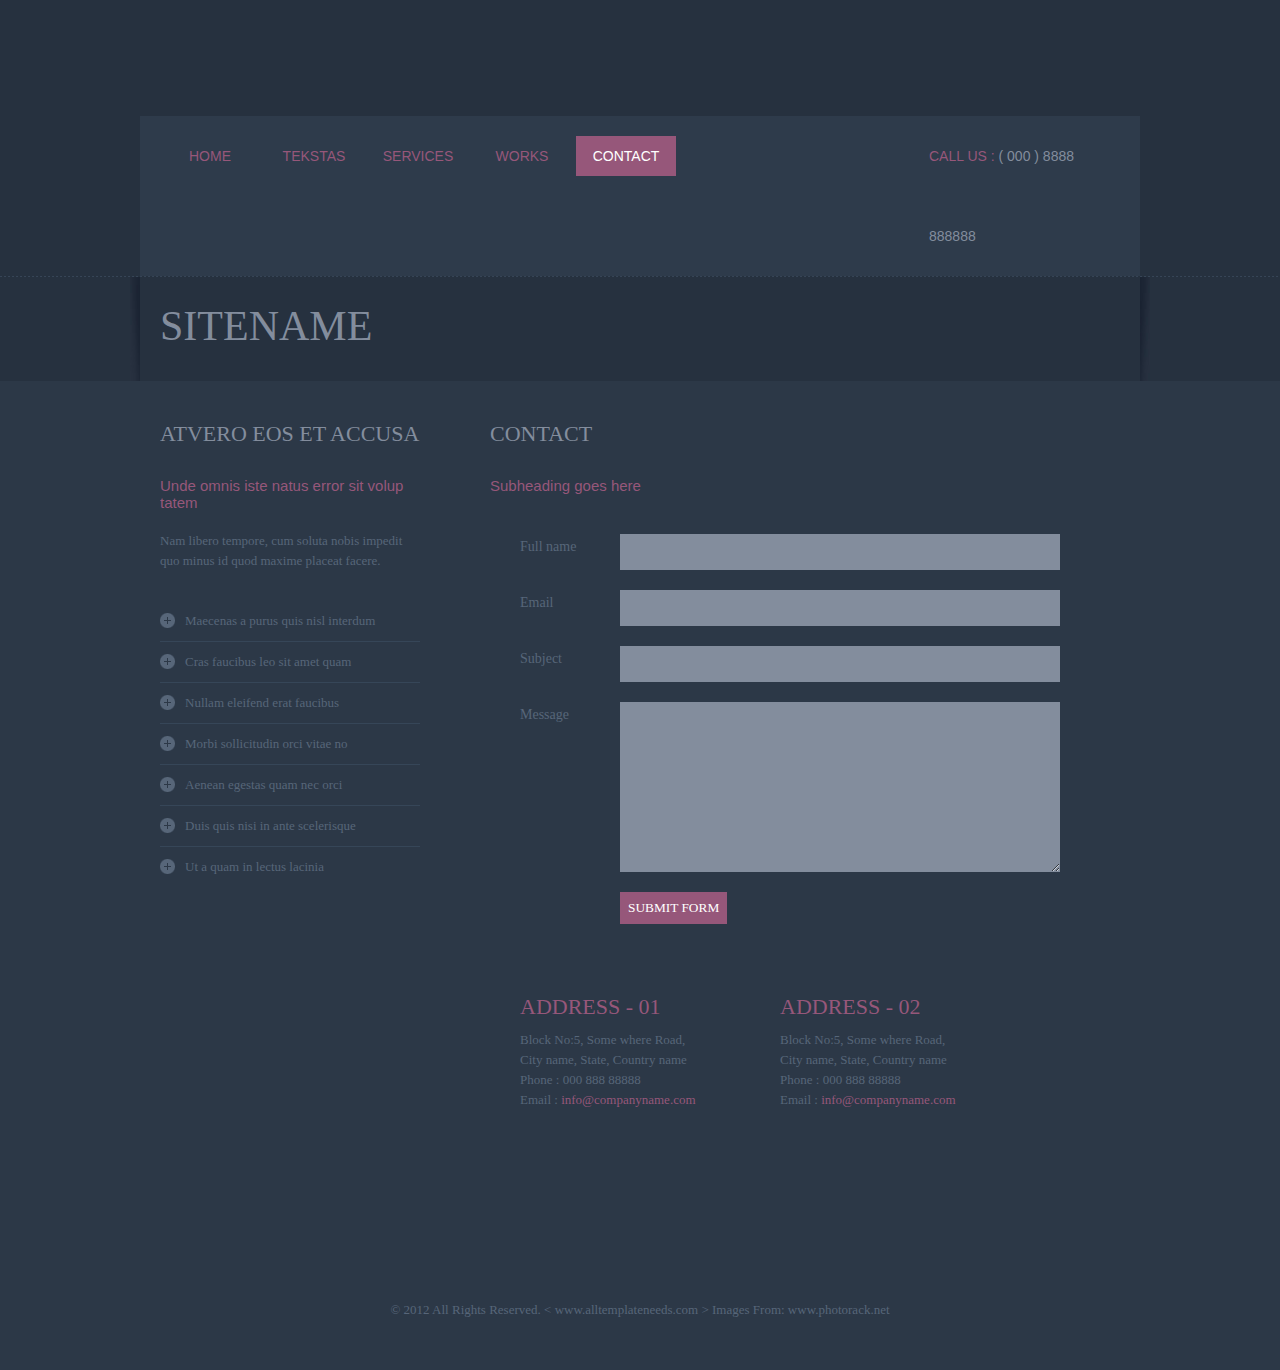
<file: app/contact.html>
<!DOCTYPE html PUBLIC "-//W3C//DTD XHTML 1.0 Transitional//EN" "http://www.w3.org/TR/xhtml1/DTD/xhtml1-transitional.dtd">
<html xmlns="http://www.w3.org/1999/xhtml">
<head>
<meta http-equiv="Content-Type" content="text/html; charset=utf-8" />
<title>TMPH00043</title>
<link href="css/styles.css" rel="stylesheet" type="text/css" />
</head>
<body>
<div class="menu-wrapper">
  <div class="menu">
    <ul>
      <li><a href="index.html">home</a></li>
      <li><a href="about.html">Tekstas</a></li>
      <li><a href="services.html">services</a></li>
      <li><a href="works.html">works</a></li>
      <li><a href="contact.html" class="active">contact</a></li>
    </ul>
  </div>
  <div class="call">
    <h1>Call us :<span> ( 000 ) 8888 888888</span></h1>
  </div>
</div>
<!--- menu-wrapper div end -->
<div class="clearing"></div>
<div class="border-bottom"></div>
<div class="logo-wrapper">
  <div class="leftshadow"><img src="images/logo-wrap-left.jpg" /></div>
  <div class="logo">
    <h1>sitename</h1>
  </div>
  <div class="rightshadow"><img src="images/logo-wrap-right.jpg" /></div>
</div>
<div class="clearing"></div>
<!--- banner wrapper div end -->
<div class="container">
  <div class="panel-wrapper">
    <div class="left-colum">
      <div class="panel">
        <div class="title">
          <h1>Atvero eos et accusa</h1>
          <h2>Unde omnis iste natus error sit volup
            tatem </h2>
        </div>
        <div class="content">
          <p>Nam libero tempore, cum soluta nobis impedit quo minus id quod maxime placeat facere.</p>
          <div class="right-panel">
            <ul>
              <li><a href="#">Maecenas a purus quis nisl interdum</a></li>
              <li><a href="#">Cras faucibus leo sit amet quam </a></li>
              <li><a href="#">Nullam eleifend erat faucibus </a></li>
              <li><a href="#">Morbi sollicitudin orci vitae  no</a></li>
              <li><a href="#">Aenean egestas quam nec orci</a></li>
              <li><a href="#">Duis quis nisi in ante scelerisque</a></li>
              <li class="borderNone"><a href="#">Ut a quam in lectus lacinia</a></li>
            </ul>
          </div>
        </div>
      </div>
    </div>
    <div class="right-colum">
      <div class="mid-panel-content">
        <div class="title">
          <h1>contact</h1>
        </div>
        <div class="border"></div>
        <h2>Subheading goes here</h2>
        <form>
          <div class="contact-form margin-top">
            <label> <span>Full name</span>
            <input type="text" class="input_text" name="name" id="name"/>
            </label>
            <label> <span>Email</span>
            <input type="text" class="input_text" name="email" id="email"/>
            </label>
            <label> <span>Subject</span>
            <input type="text" class="input_text" name="subject" id="subject"/>
            </label>
            <label> <span>Message</span>
            <textarea class="message" name="feedback" id="feedback"></textarea>
            <input type="button" class="button" value="Submit Form" />
            </label>
          </div>
        </form>
        <div class="clearing"></div>
        <div class="address">
          <div class="panel">
            <div class="title">
              <h1>Address - 01</h1>
            </div>
            <div class="content">
              <p>Block No:5, Some where Road,<br />
                City name, State, Country name</p>
              <p><span>Phone :</span> 000 888 88888</p>
              <p><span>Email :</span> <a href="mailto:info@companyname.com">info@companyname.com</a></p>
            </div>
          </div>
          <div class="panel">
            <div class="title">
              <h1>Address - 02</h1>
            </div>
            <div class="content">
              <p>Block No:5, Some where Road,<br />
                City name, State, Country name</p>
              <p><span>Phone :</span> 000 888 88888</p>
              <p><span>Email :</span> <a href="mailto:info@companyname.com">info@companyname.com</a></p>
            </div>
          </div>
        </div>
      </div>
    </div>
    <div class="clearing"></div>
  </div>
  <!--- panel wrapper div end -->
</div>
<!--- container div end -->
<div class="clearing"></div>
<div class="footer-wrapper">
  <div class="footer">
    <p> © 2012 All Rights Reserved.<a href="http://www.alltemplates.com"> < www.alltemplateneeds.com ></a> Images From: <a href="http://photorack.net">www.photorack.net</a> </p>
  </div>
</div>
</body>
</html>
</file>
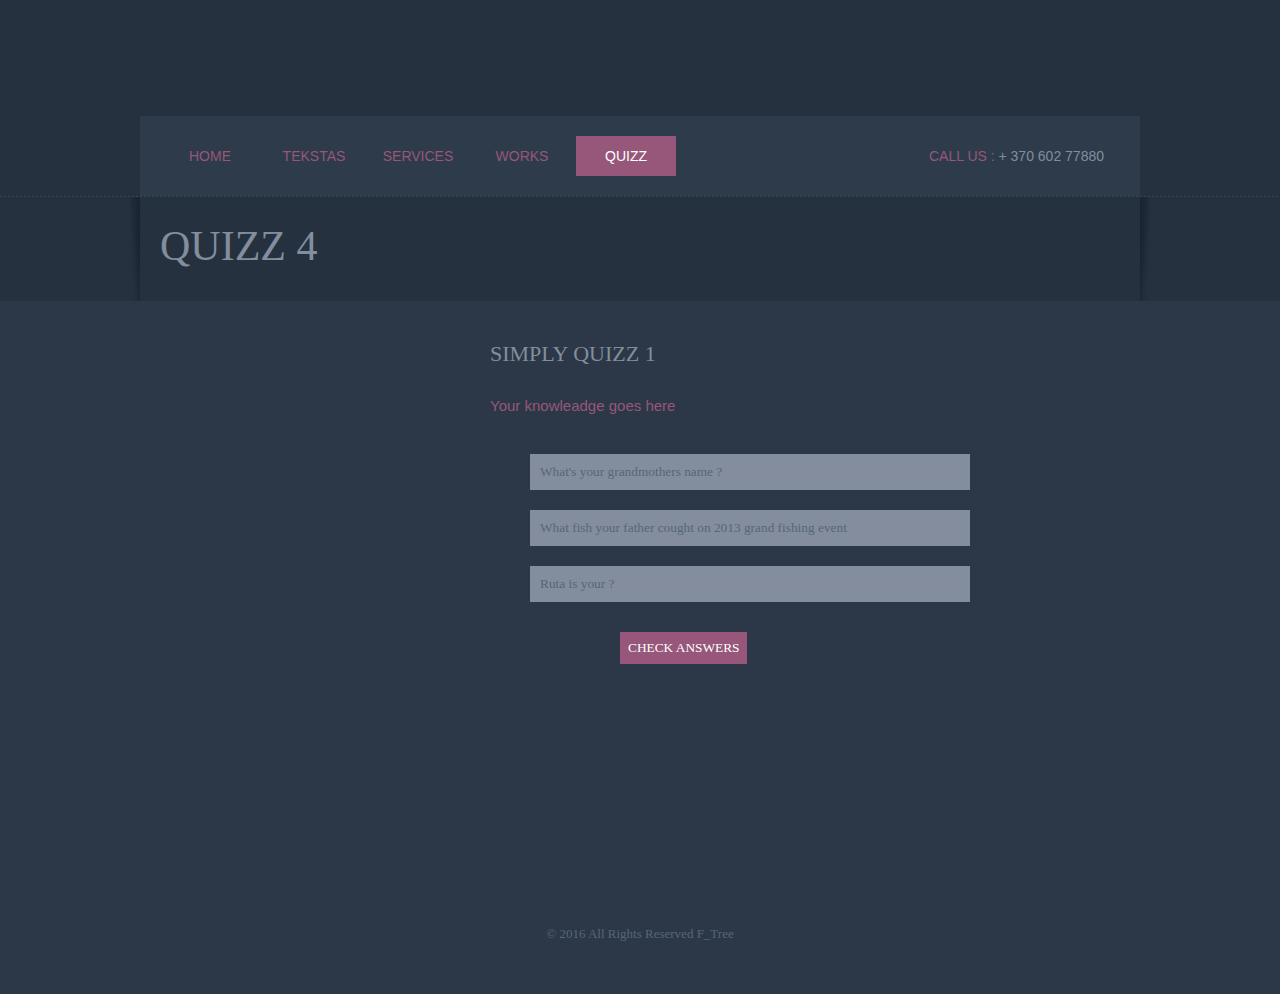
<file: app/Quizz4.html>
<!DOCTYPE html PUBLIC "-//W3C//DTD XHTML 1.0 Transitional//EN" "http://www.w3.org/TR/xhtml1/DTD/xhtml1-transitional.dtd">
<html xmlns="http://www.w3.org/1999/xhtml">
<head>
<meta http-equiv="Content-Type" content="text/html; charset=utf-8" />
<title>TMPH00043</title>
<link href="css/styles.css" rel="stylesheet" type="text/css" />
</head>
<body>
<div class="menu-wrapper">
  <div class="menu">
    <ul>
      <li><a href="index.html">home</a></li>
      <li><a href="about.html">Tekstas</a></li>
      <li><a href="services.html">services</a></li>
      <li><a href="works.html">works</a></li>
      <li><a href="contact.html" class="active">Quizz</a></li>
    </ul>
  </div>
  <div class="call">
    <h1>Call us :<span> + 370 602 77880</span></h1>
  </div>
</div>
<!--- menu-wrapper div end -->
<div class="clearing"></div>
<div class="border-bottom"></div>
<div class="logo-wrapper">
  <div class="leftshadow"><img src="images/logo-wrap-left.jpg" /></div>
  <div class="logo">
    <h1>Quizz 4</h1>
  </div>
  <div class="rightshadow"><img src="images/logo-wrap-right.jpg" /></div>
</div>
<div class="clearing"></div>
<!--- banner wrapper div end -->
<div class="container">
  <div class="panel-wrapper">
    <div class="left-colum">
      <div class="panel">
        <div class="title">
        </div>
        <div class="content">
          <div class="right-panel">
          </div>
        </div>
      </div>
    </div>
    <div class="right-colum">
      <div class="mid-panel-content">
        <div class="title">
          <h1>Simply quizz 1</h1>
        </div>
        <div class="border"></div>
        <h2>Your knowleadge goes here</h2>
        <form>
          <div class="contact-form margin-top AtskirtiImputai">
            <input type="text" class="input_text" value="What's your grandmothers name ?" id="QuizzTest1" name = QuizzTest1/> 
            
            <input type="text" class="input_text" value="What fish your father cought on 2013 grand fishing event" id="QuizzTest2" name="QuizzTest2"/>
         
            <input type="text" class="input_text" name="subject" value = "Ruta is your ? " id="QuizzTest3" name="QuizzTest3"/>
            <input type="button" class="button" value="Check answers" />
          </div>
        </form>
        <div class="clearing"></div>
        <div class="address">
          <div class="panel">
          </div>
          <div class="panel">
            <div class="title">
            </div>
          </div>
        </div>
      </div>
    </div>
    <div class="clearing"></div>
  </div>
  <!--- panel wrapper div end -->
</div>
<!--- container div end -->
<div class="clearing"></div>
<div class="footer-wrapper">
  <div class="footer">
    <p> © 2016 All Rights Reserved F_Tree</p>
  </div>
</div>
</body>
</html>
</file>
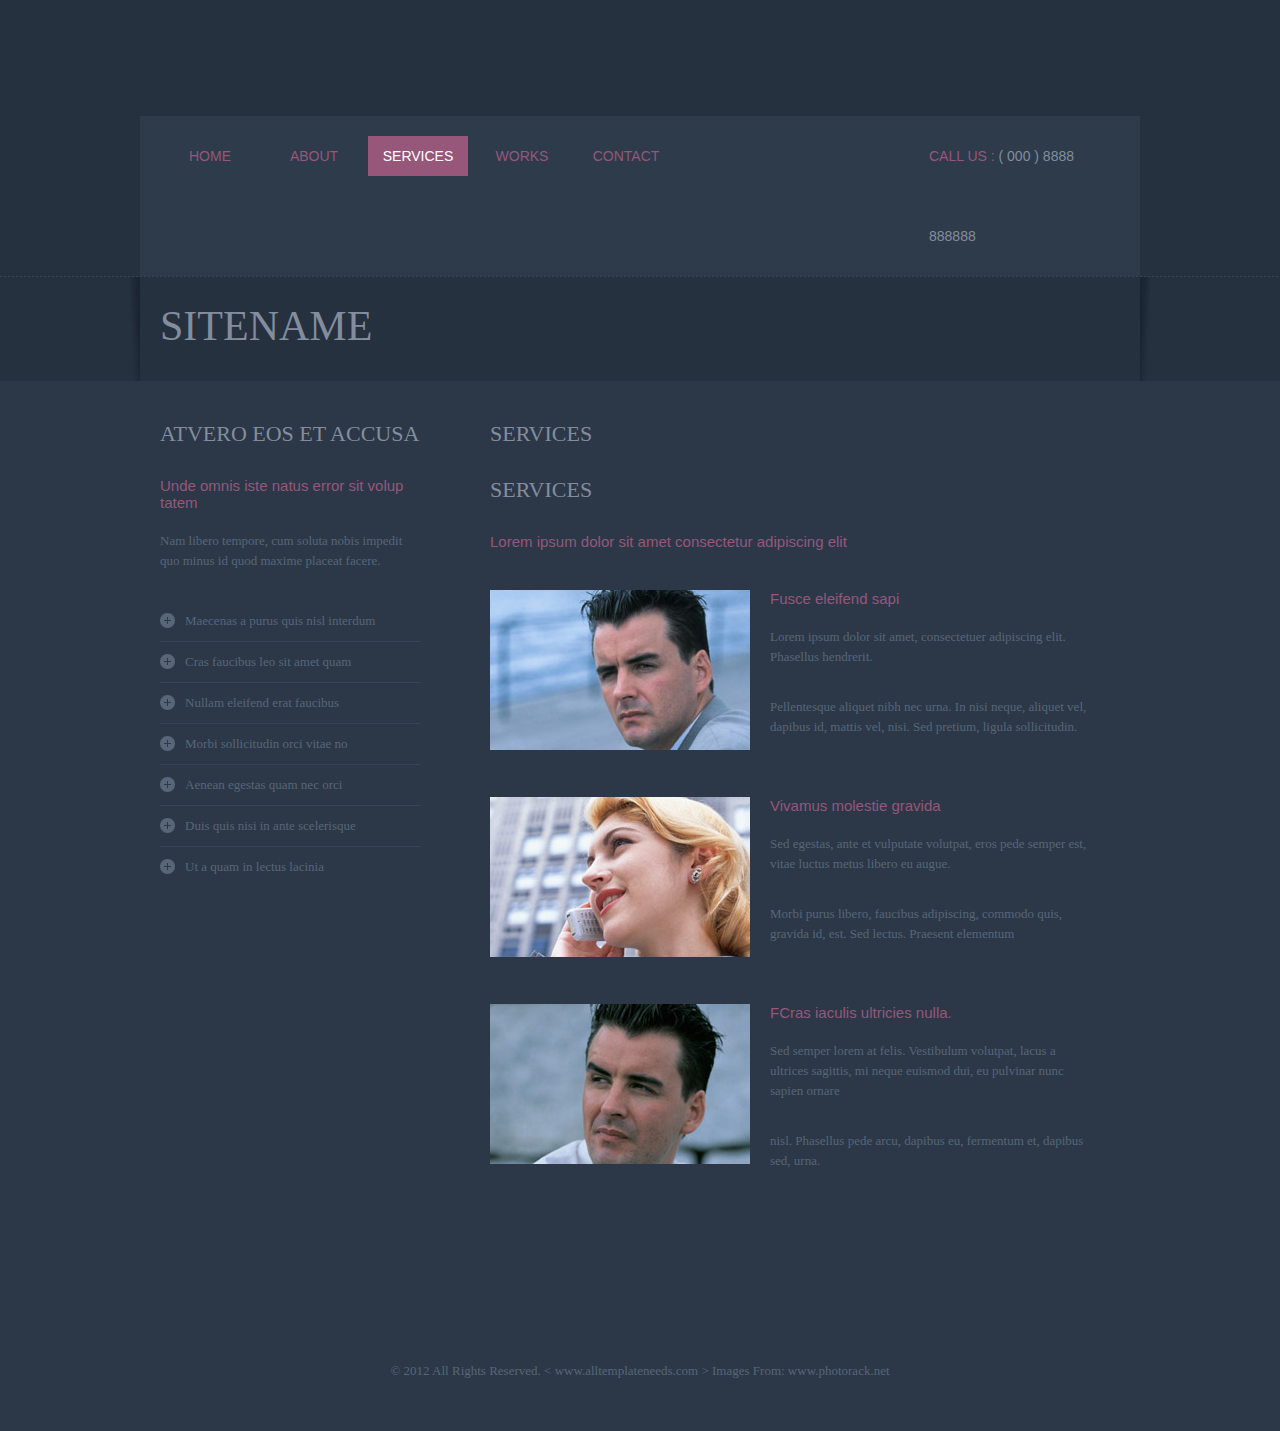
<file: app/services.html>
<!DOCTYPE html PUBLIC "-//W3C//DTD XHTML 1.0 Transitional//EN" "http://www.w3.org/TR/xhtml1/DTD/xhtml1-transitional.dtd">
<html xmlns="http://www.w3.org/1999/xhtml">
<head>
<meta http-equiv="Content-Type" content="text/html; charset=utf-8" />
<title>TMPH00043</title>
<link href="css/styles.css" rel="stylesheet" type="text/css" />
</head>
<body>
<div class="menu-wrapper">
  <div class="menu">
    <ul>
      <li><a href="index.html">home</a></li>
      <li><a href="about.html">about</a></li>
      <li><a href="services.html" class="active" >services</a></li>
      <li><a href="works.html">works</a></li>
      <li><a href="contact.html">contact</a></li>
    </ul>
  </div>
  <div class="call">
    <h1>Call us :<span> ( 000 ) 8888 888888</span></h1>
  </div>
</div>
<!--- menu-wrapper div end -->
<div class="clearing"></div>
<div class="border-bottom"></div>
<div class="logo-wrapper">
  <div class="leftshadow"><img src="images/logo-wrap-left.jpg" /></div>
  <div class="logo">
    <h1>sitename</h1>
  </div>
  <div class="rightshadow"><img src="images/logo-wrap-right.jpg" /></div>
</div>
<div class="clearing"></div>
<!--- banner wrapper div end -->
<div class="container">
  <div class="panel-wrapper">
    <div class="left-colum">
      <div class="panel">
        <div class="title">
          <h1>Atvero eos et accusa</h1>
          <h2>Unde omnis iste natus error sit volup
            tatem </h2>
        </div>
        <div class="content">
          <p>Nam libero tempore, cum soluta nobis impedit quo minus id quod maxime placeat facere.</p>
          <div class="right-panel">
            <ul>
              <li><a href="#">Maecenas a purus quis nisl interdum</a></li>
              <li><a href="#">Cras faucibus leo sit amet quam </a></li>
              <li><a href="#">Nullam eleifend erat faucibus </a></li>
              <li><a href="#">Morbi sollicitudin orci vitae  no</a></li>
              <li><a href="#">Aenean egestas quam nec orci</a></li>
              <li><a href="#">Duis quis nisi in ante scelerisque</a></li>
              <li class="borderNone"><a href="#">Ut a quam in lectus lacinia</a></li>
            </ul>
          </div>
        </div>
      </div>
    </div>
    <div class="right-colum">
      <div class="title">
        <h1>services</h1>
      </div>
      <div class="panel">
        <div class="title padBottom">
          <h1>Services</h1>
          <h2>Lorem ipsum dolor sit amet consectetur adipiscing elit </h2>
        </div>
        <div class="clear"></div>
        <div class="content marbottom30"> <img src="images/img-7.jpg"/>
          <h2>Fusce eleifend sapi</h2>
          <p>Lorem ipsum dolor sit amet, consectetuer adipiscing elit. Phasellus hendrerit.</p>
          <p>Pellentesque aliquet nibh nec urna. In nisi neque, aliquet vel, dapibus id, mattis vel, nisi. Sed pretium, ligula sollicitudin. </p>
        </div>
        <div class="clear"></div>
        <div class="content marbottom30"> <img src="images/img-8.jpg"/>
          <h2>Vivamus molestie gravida</h2>
          <p>Sed egestas, ante et vulputate volutpat, eros pede semper est, vitae luctus metus libero eu augue. </p>
          <p>Morbi purus libero, faucibus adipiscing, commodo quis, gravida id, est. Sed lectus. Praesent elementum </p>
        </div>
        <div class="clear"></div>
        <div class="content marbottom30"> <img src="images/img-9.jpg"/>
          <h2>FCras iaculis ultricies nulla.</h2>
          <p>Sed semper lorem at felis. Vestibulum volutpat, lacus a ultrices sagittis, mi neque euismod dui, eu pulvinar nunc sapien ornare </p>
          <p>nisl. Phasellus pede arcu, dapibus eu, fermentum et, dapibus sed, urna.</p>
        </div>
        <div class="clear"></div>
      </div>
    </div>
    <div class="clearing"></div>
  </div>
  <!--- panel wrapper div end -->
</div>
<!--- container div end -->
<div class="clearing"></div>
<div class="footer-wrapper">
  <div class="footer">
    <p> © 2012 All Rights Reserved.<a href="http://www.alltemplates.com"> < www.alltemplateneeds.com ></a> Images From: <a href="http://photorack.net">www.photorack.net</a> </p>
  </div>
</div>
</body>
</html>
</file>
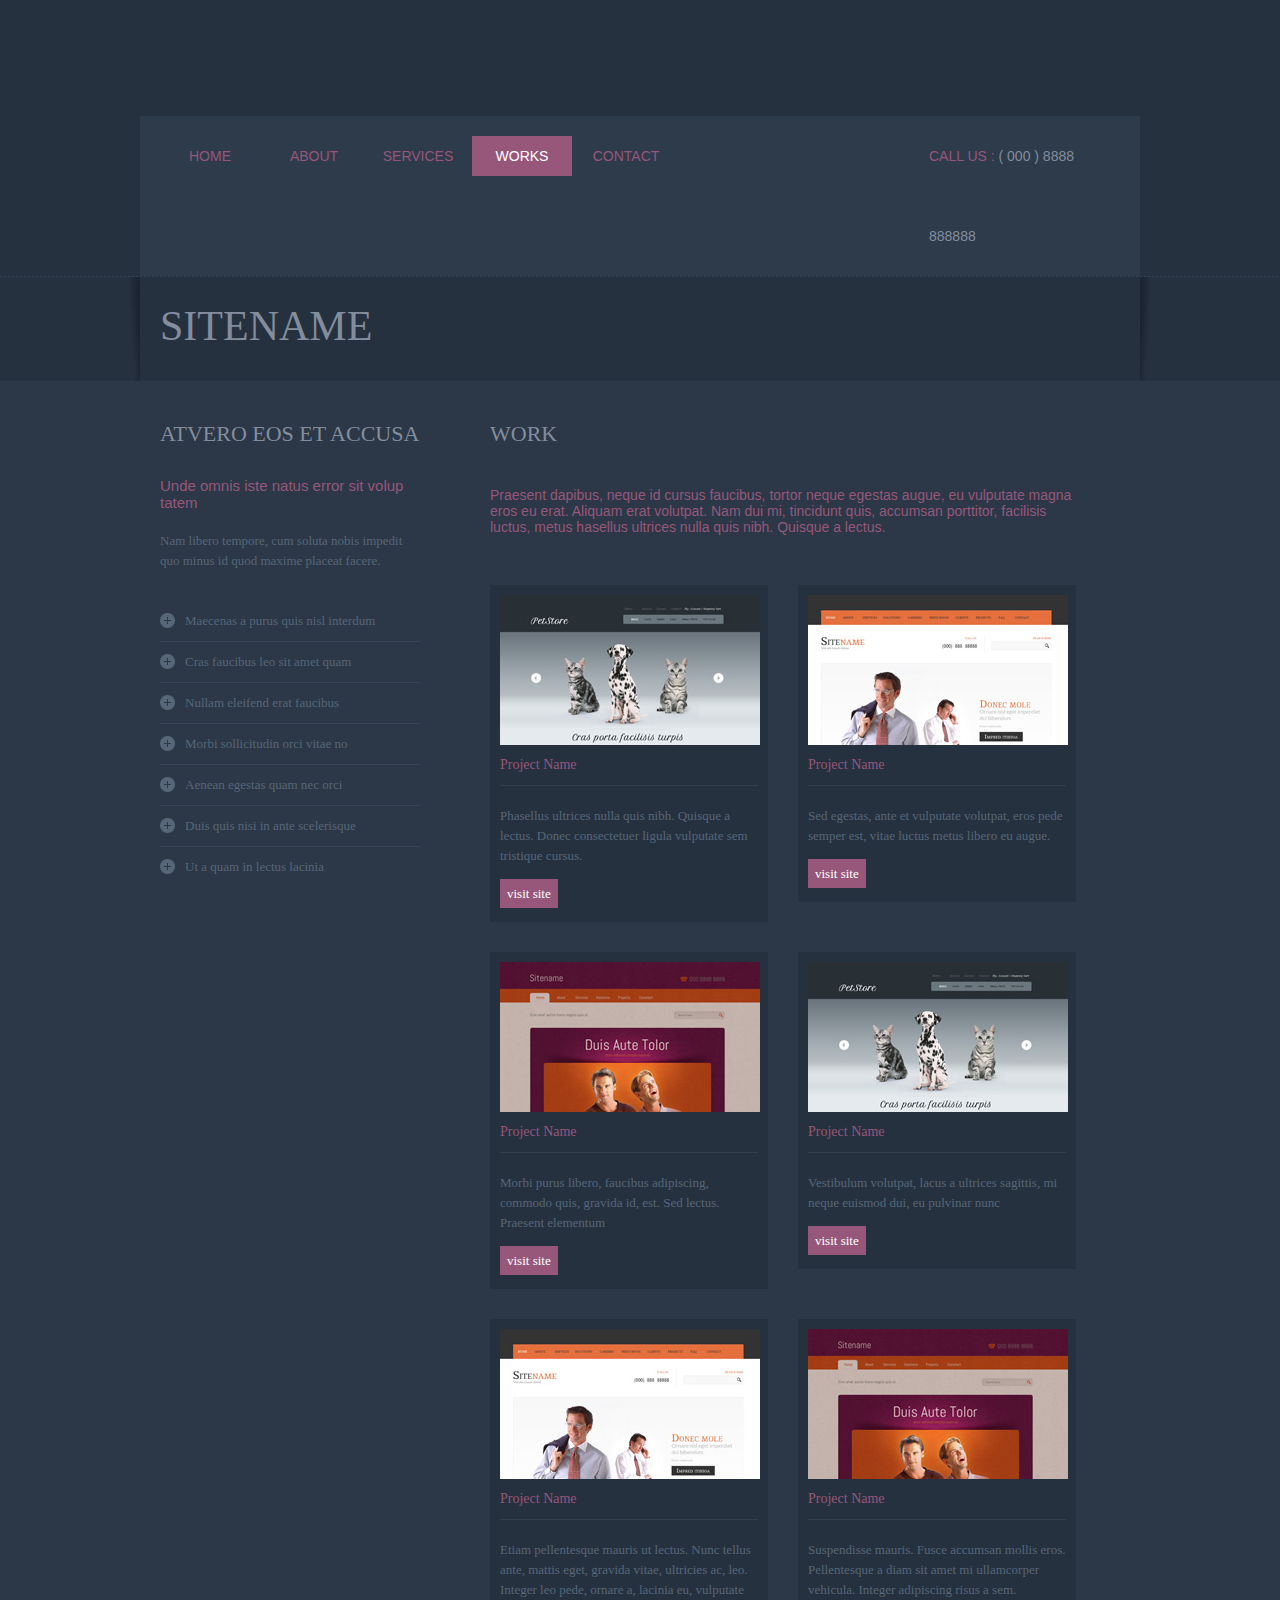
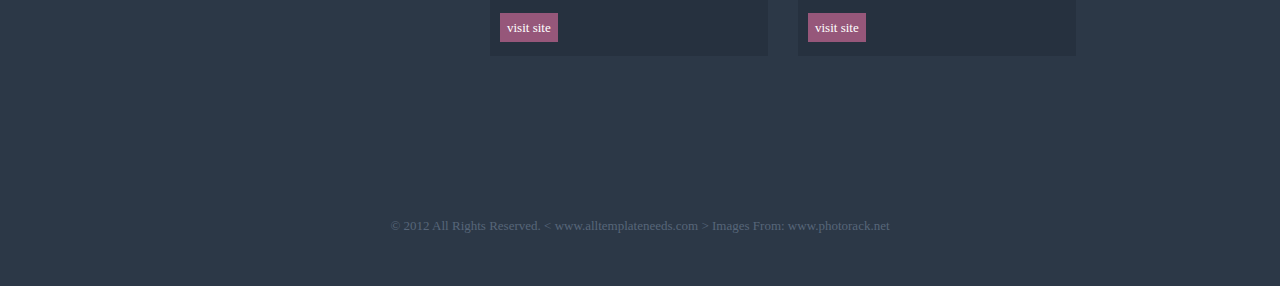
<file: app/works.html>
<!DOCTYPE html PUBLIC "-//W3C//DTD XHTML 1.0 Transitional//EN" "http://www.w3.org/TR/xhtml1/DTD/xhtml1-transitional.dtd">
<html xmlns="http://www.w3.org/1999/xhtml">
<head>
<meta http-equiv="Content-Type" content="text/html; charset=utf-8" />
<title>TMPH00043</title>
<link href="css/styles.css" rel="stylesheet" type="text/css" />
</head>
<body>
<div class="menu-wrapper">
  <div class="menu">
    <ul>
      <li><a href="index.html">home</a></li>
      <li><a href="about.html">about</a></li>
      <li><a href="services.html">services</a></li>
      <li><a href="works.html" class="active">works</a></li>
      <li><a href="contact.html">contact</a></li>
    </ul>
  </div>
  <div class="call">
    <h1>Call us :<span> ( 000 ) 8888 888888</span></h1>
  </div>
</div>
<!--- menu-wrapper div end -->
<div class="clearing"></div>
<div class="border-bottom"></div>
<div class="logo-wrapper">
  <div class="leftshadow"><img src="images/logo-wrap-left.jpg" /></div>
  <div class="logo">
    <h1>sitename</h1>
  </div>
  <div class="rightshadow"><img src="images/logo-wrap-right.jpg" /></div>
</div>
<div class="clearing"></div>
<!--- banner wrapper div end -->
<div class="container">
  <div class="panel-wrapper">
    <div class="left-colum">
      <div class="panel">
        <div class="title">
          <h1>Atvero eos et accusa</h1>
          <h2>Unde omnis iste natus error sit volup
            tatem </h2>
        </div>
        <div class="content">
          <p>Nam libero tempore, cum soluta nobis impedit quo minus id quod maxime placeat facere.</p>
          <div class="right-panel">
            <ul>
              <li><a href="#">Maecenas a purus quis nisl interdum</a></li>
              <li><a href="#">Cras faucibus leo sit amet quam </a></li>
              <li><a href="#">Nullam eleifend erat faucibus </a></li>
              <li><a href="#">Morbi sollicitudin orci vitae  no</a></li>
              <li><a href="#">Aenean egestas quam nec orci</a></li>
              <li><a href="#">Duis quis nisi in ante scelerisque</a></li>
              <li class="borderNone"><a href="#">Ut a quam in lectus lacinia</a></li>
            </ul>
          </div>
        </div>
      </div>
    </div>
    <div class="right-colum">
      <div class="portfolio">
        <div class="title">
          <h1>Work</h1>
          <h2>Praesent dapibus, neque id cursus faucibus, tortor neque egestas augue, eu vulputate magna eros eu erat. Aliquam erat volutpat. Nam dui mi, tincidunt quis, accumsan porttitor, facilisis luctus, metus hasellus ultrices nulla quis nibh. Quisque a lectus.</h2>
        </div>
        <div class="panel marRight30">
          <div class="content"> <img src="images/img-10.jpg" />
            <p><span>Project Name</span></p>
            <p>Phasellus ultrices nulla quis nibh. Quisque a lectus. Donec consectetuer ligula vulputate sem tristique cursus.</p>
            <a href="#">visit site</a> </div>
        </div>
        <div class="panel">
          <div class="content"> <img src="images/img-11.jpg" />
            <p><span>Project Name</span></p>
            <p>Sed egestas, ante et vulputate volutpat, eros pede semper est, vitae luctus metus libero eu augue. </p>
            <a href="#">visit site</a> </div>
        </div>
        <div class="panel  marRight30">
          <div class="content"> <img src="images/img-12.jpg" />
            <p><span>Project Name</span></p>
            <p>Morbi purus libero, faucibus adipiscing, commodo quis, gravida id, est. Sed lectus. Praesent elementum</p>
            <a href="#">visit site</a> </div>
        </div>
        <div class="panel">
          <div class="content"> <img src="images/img-10.jpg" />
            <p><span>Project Name</span></p>
            <p>Vestibulum volutpat, lacus a ultrices sagittis, mi neque euismod dui, eu pulvinar nunc </p>
            <a href="#">visit site</a> </div>
        </div>
        <div class="panel marRight30">
          <div class="content"> <img src="images/img-11.jpg" />
            <p><span>Project Name</span></p>
            <p>Etiam pellentesque mauris ut lectus. Nunc tellus ante, mattis eget, gravida vitae, ultricies ac, leo. Integer leo pede, ornare a, lacinia eu, vulputate </p>
            <a href="#">visit site</a> </div>
        </div>
        <div class="panel">
          <div class="content"> <img src="images/img-12.jpg" />
            <p><span>Project Name</span></p>
            <p>Suspendisse mauris. Fusce accumsan mollis eros. Pellentesque a diam sit amet mi ullamcorper vehicula. Integer adipiscing risus a sem.</p>
            <a href="#">visit site</a> </div>
        </div>
      </div>
    </div>
    <div class="clearing"></div>
  </div>
  <!--- panel wrapper div end -->
</div>
<!--- container div end -->
<div class="clearing"></div>
<div class="footer-wrapper">
  <div class="footer">
    <p> © 2012 All Rights Reserved.<a href="http://www.alltemplates.com"> < www.alltemplateneeds.com ></a> Images From: <a href="http://photorack.net">www.photorack.net</a> </p>
  </div>
</div>
</body>
</html>
</file>
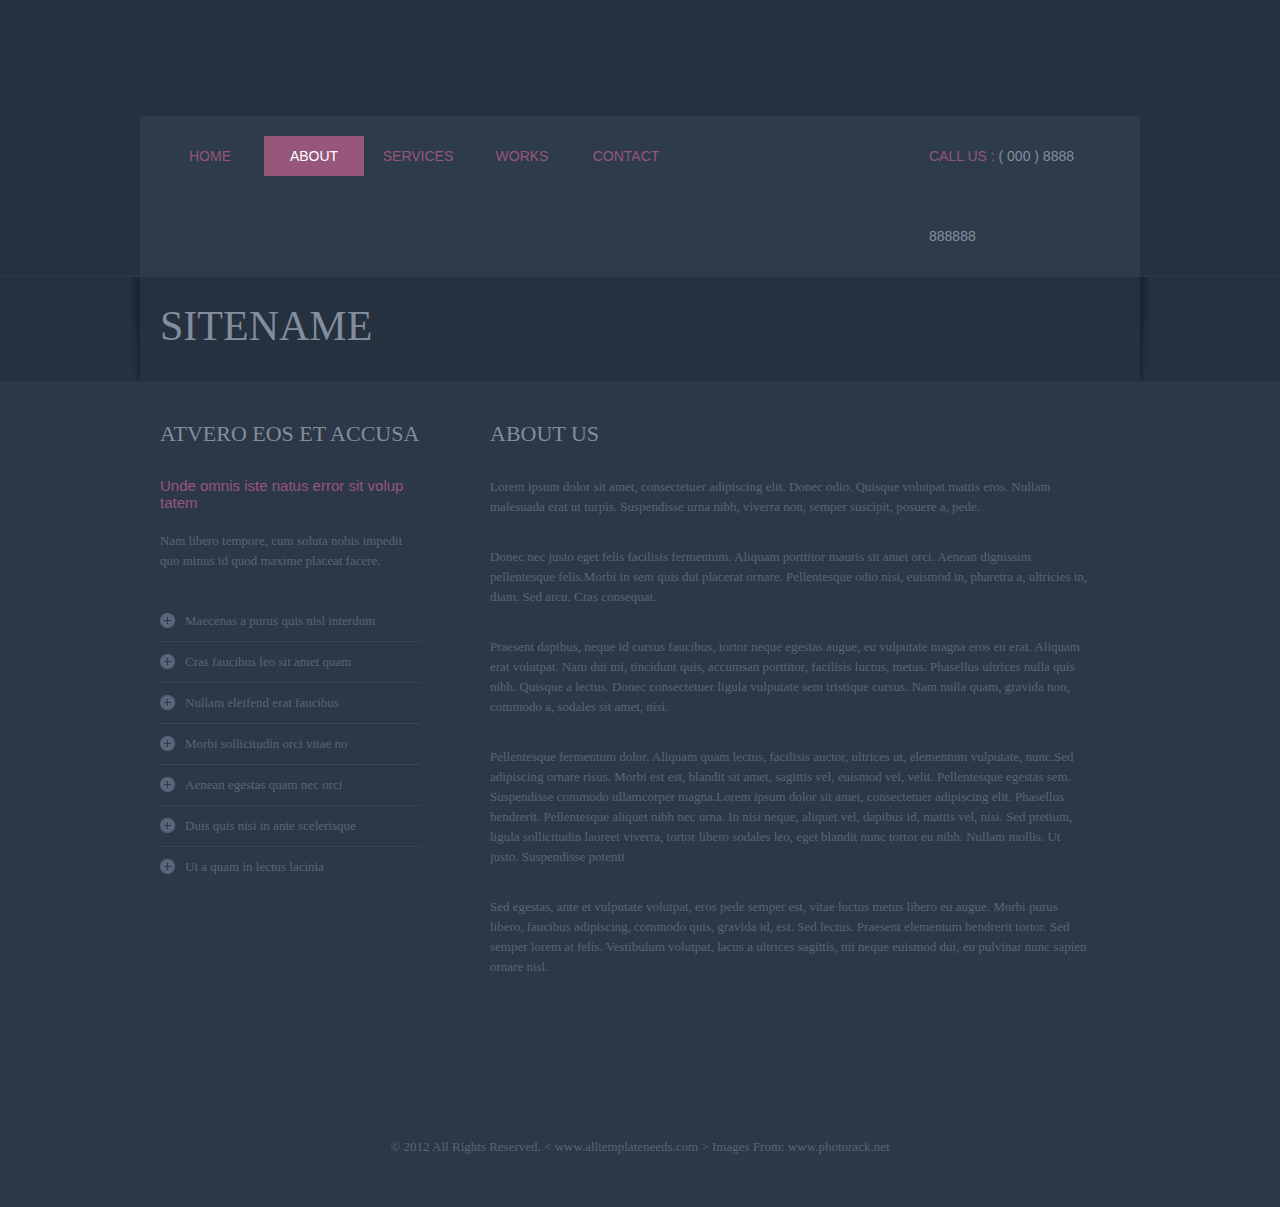
<file: Templates/about.html>
<!DOCTYPE html PUBLIC "-//W3C//DTD XHTML 1.0 Transitional//EN" "http://www.w3.org/TR/xhtml1/DTD/xhtml1-transitional.dtd">
<html xmlns="http://www.w3.org/1999/xhtml">
<head>
<meta http-equiv="Content-Type" content="text/html; charset=utf-8" />
<title>TMPH00043</title>
<link href="css/styles.css" rel="stylesheet" type="text/css" />
</head>
<body>
<div class="menu-wrapper">
  <div class="menu">
    <ul>
      <li><a href="index.html">home</a></li>
      <li><a href="about.html" class="active" >about</a></li>
      <li><a href="services.html">services</a></li>
      <li><a href="works.html">works</a></li>
      <li><a href="contact.html">contact</a></li>
    </ul>
  </div>
  <div class="call">
    <h1>Call us :<span> ( 000 ) 8888 888888</span></h1>
  </div>
</div>
<!--- menu-wrapper div end -->
<div class="clearing"></div>
<div class="border-bottom"></div>
<div class="logo-wrapper">
  <div class="leftshadow"><img src="images/logo-wrap-left.jpg" /></div>
  <div class="logo">
    <h1>sitename</h1>
  </div>
  <div class="rightshadow"><img src="images/logo-wrap-right.jpg" /></div>
</div>
<div class="clearing"></div>
<!--- banner wrapper div end -->
<div class="container">
  <div class="panel-wrapper">
    <div class="left-colum">
      <div class="panel">
        <div class="title">
          <h1>Atvero eos et accusa</h1>
          <h2>Unde omnis iste natus error sit volup
            tatem </h2>
        </div>
        <div class="content">
          <p>Nam libero tempore, cum soluta nobis impedit quo minus id quod maxime placeat facere.</p>
          <div class="right-panel">
            <ul>
              <li><a href="#">Maecenas a purus quis nisl interdum</a></li>
              <li><a href="#">Cras faucibus leo sit amet quam </a></li>
              <li><a href="#">Nullam eleifend erat faucibus </a></li>
              <li><a href="#">Morbi sollicitudin orci vitae  no</a></li>
              <li><a href="#">Aenean egestas quam nec orci</a></li>
              <li><a href="#">Duis quis nisi in ante scelerisque</a></li>
              <li class="borderNone"><a href="#">Ut a quam in lectus lacinia</a></li>
            </ul>
          </div>
        </div>
      </div>
    </div>
    <div class="right-colum">
      <div class="title">
        <h1>ABOUT US</h1>
      </div>
      <div class="content">
        <p>Lorem ipsum dolor sit amet, consectetuer adipiscing elit. Donec odio. Quisque volutpat mattis eros. Nullam malesuada erat ut turpis. Suspendisse urna nibh, viverra non, semper suscipit, posuere a, pede.</p>
        <p>Donec nec justo eget felis facilisis fermentum. Aliquam porttitor mauris sit amet orci. Aenean dignissim pellentesque felis.Morbi in sem quis dui placerat ornare. Pellentesque odio nisi, euismod in, pharetra a, ultricies in, diam. Sed arcu. Cras consequat.</p>
        <p>Praesent dapibus, neque id cursus faucibus, tortor neque egestas augue, eu vulputate magna eros eu erat. Aliquam erat volutpat. Nam dui mi, tincidunt quis, accumsan porttitor, facilisis luctus, metus. Phasellus ultrices nulla quis nibh. Quisque a lectus. Donec consectetuer ligula vulputate sem tristique cursus. Nam nulla quam, gravida non, commodo a, sodales sit amet, nisi.</p>
        <p>Pellentesque fermentum dolor. Aliquam quam lectus, facilisis auctor, ultrices ut, elementum vulputate, nunc.Sed adipiscing ornare risus. Morbi est est, blandit sit amet, sagittis vel, euismod vel, velit. Pellentesque egestas sem. Suspendisse commodo ullamcorper magna.Lorem ipsum dolor sit amet, consectetuer adipiscing elit. Phasellus hendrerit. Pellentesque aliquet nibh nec urna. In nisi neque, aliquet vel, dapibus id, mattis vel, nisi. Sed pretium, ligula sollicitudin laoreet viverra, tortor libero sodales leo, eget blandit nunc tortor eu nibh. Nullam mollis. Ut justo. Suspendisse potenti</p>
        <p>Sed egestas, ante et vulputate volutpat, eros pede semper est, vitae luctus metus libero eu augue. Morbi purus libero, faucibus adipiscing, commodo quis, gravida id, est. Sed lectus. Praesent elementum hendrerit tortor. Sed semper lorem at felis. Vestibulum volutpat, lacus a ultrices sagittis, mi neque euismod dui, eu pulvinar nunc sapien ornare nisl.</p>
      </div>
    </div>
    <div class="clearing"></div>
  </div>
  <!--- panel wrapper div end -->
</div>
<!--- container div end -->
<div class="clearing"></div>
<div class="footer-wrapper">
  <div class="footer">
    <p> © 2012 All Rights Reserved.<a href="http://www.alltemplates.com"> < www.alltemplateneeds.com ></a> Images From: <a href="http://photorack.net">www.photorack.net</a> </p>
  </div>
</div>
</body>
</html>
</file>
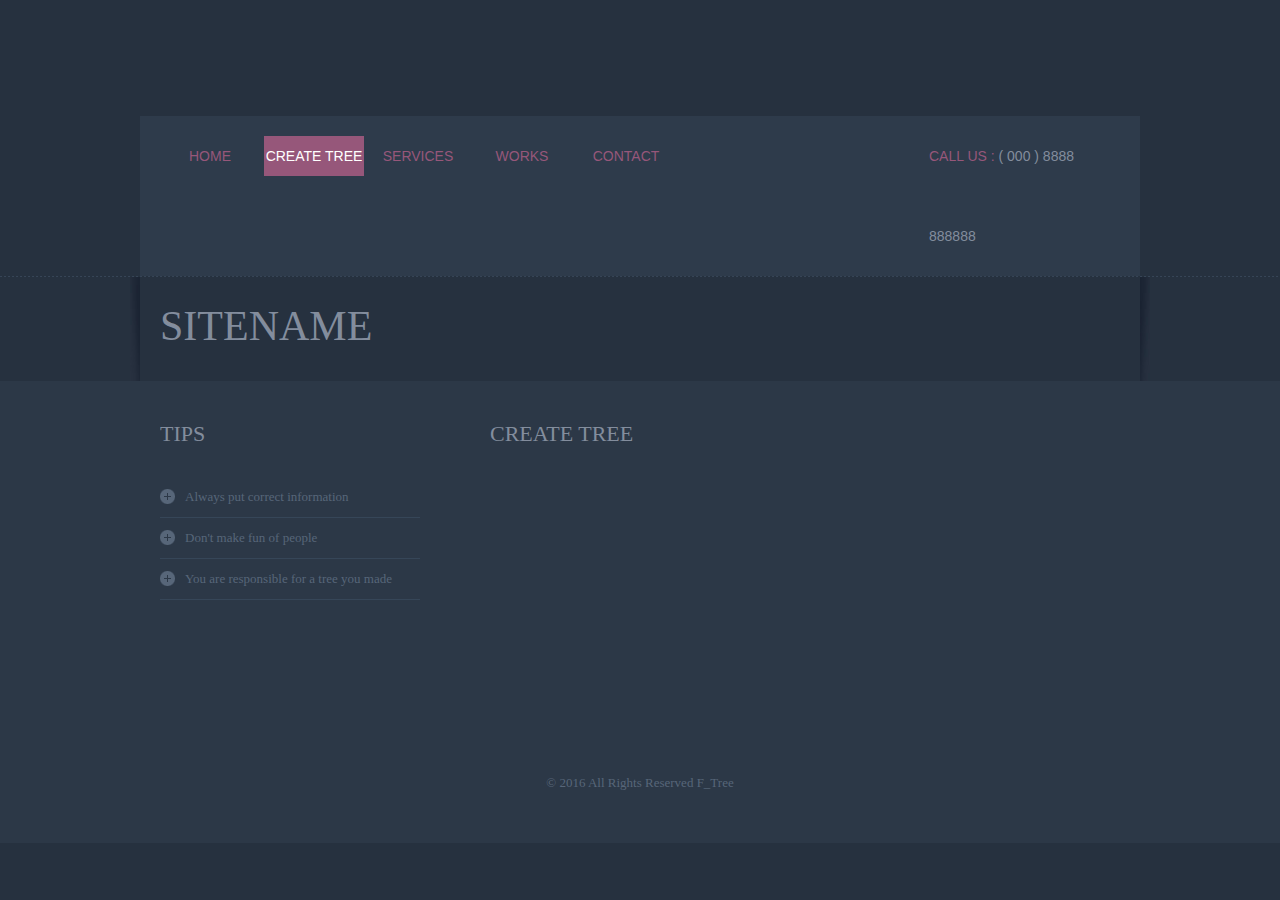
<file: Templates/createtree.html>
<!DOCTYPE html PUBLIC "-//W3C//DTD XHTML 1.0 Transitional//EN" "http://www.w3.org/TR/xhtml1/DTD/xhtml1-transitional.dtd">
<html xmlns="http://www.w3.org/1999/xhtml">
<head>
<meta http-equiv="Content-Type" content="text/html; charset=utf-8" />
<title>TMPH00043</title>
<link href="css/styles.css" rel="stylesheet" type="text/css" />
</head>
<body>
<div class="menu-wrapper">
  <div class="menu">
    <ul>
      <li><a href="index.html">home</a></li>
      <li><a href="about.html" class="active" >create tree</a></li>
      <li><a href="services.html">services</a></li>
      <li><a href="works.html">works</a></li>
      <li><a href="contact.html">contact</a></li>
    </ul>
  </div>
  <div class="call">
    <h1>Call us :<span> ( 000 ) 8888 888888</span></h1>
  </div>
</div>
<!--- menu-wrapper div end -->
<div class="clearing"></div>
<div class="border-bottom"></div>
<div class="logo-wrapper">
  <div class="leftshadow"><img src="images/logo-wrap-left.jpg" /></div>
  <div class="logo">
    <h1>sitename</h1>
  </div>
  <div class="rightshadow"><img src="images/logo-wrap-right.jpg" /></div>
</div>
<div class="clearing"></div>
<!--- banner wrapper div end -->
<div class="container">
  <div class="panel-wrapper">
    <div class="left-colum">
      <div class="panel">
        <div class="title">
          <h1>Tips</h1>
        </div>
        <div class="content">
          <div class="right-panel">
            <ul>
              <li><a href="#">Always put correct information</a></li>
              <li><a href="#">Don't make fun of people </a></li>
              <li><a href="#">You are responsible for a tree you made </a></li>
            </ul>
          </div>
        </div>
      </div>
    </div>
    <div class="right-colum">
      <div class="title">
        <h1>Create tree</h1>
      </div>
      <div class="content">
       
      </div>
    </div>
    <div class="clearing"></div>
  </div>
  <!--- panel wrapper div end -->
</div>
<!--- container div end -->
<div class="clearing"></div>
<div class="footer-wrapper">
  <div class="footer">
    <p> © 2016 All Rights Reserved F_Tree </p>
  </div>
</div>
</body>
</html>
</file>
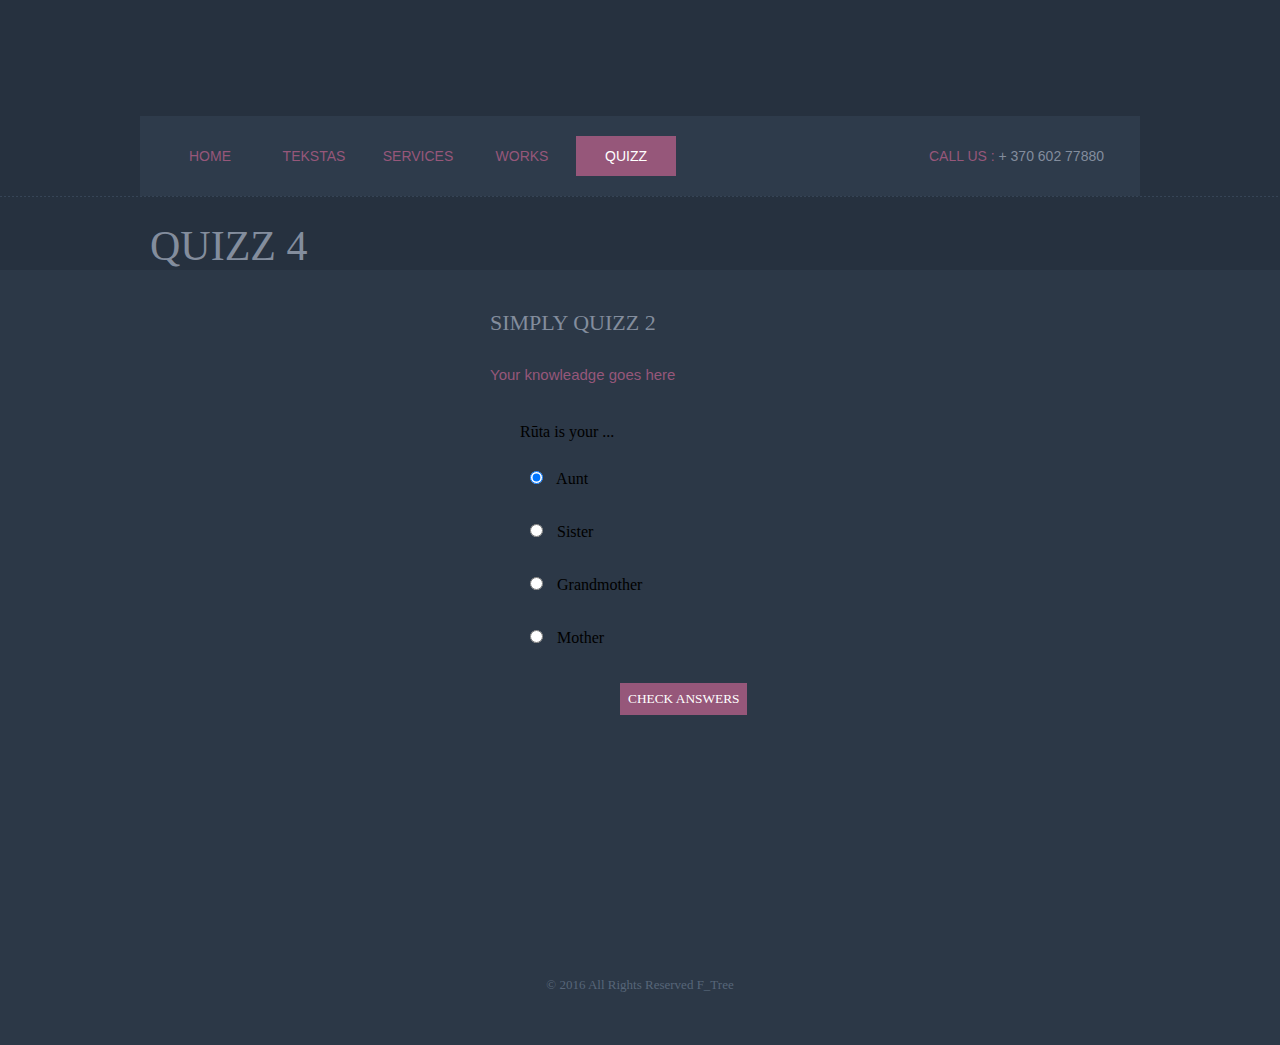
<file: Templates/quizz2.html>
<!DOCTYPE html PUBLIC "-//W3C//DTD XHTML 1.0 Transitional//EN" "http://www.w3.org/TR/xhtml1/DTD/xhtml1-transitional.dtd">
<html xmlns="http://www.w3.org/1999/xhtml">
<head>
<meta http-equiv="Content-Type" content="text/html; charset=utf-8" />
<title>TMPH00043</title>
<link href="css/styles.css" rel="stylesheet" type="text/css" />
</head>
<body>
<div class="menu-wrapper">
  <div class="menu">
    <ul>
      <li><a href="index.html">home</a></li>
      <li><a href="about.html">Tekstas</a></li>
      <li><a href="services.html">services</a></li>
      <li><a href="works.html">works</a></li>
      <li><a href="contact.html" class="active">Quizz</a></li>
    </ul>
  </div>
  <div class="call">
    <h1>Call us :<span> + 370 602 77880</span></h1>
  </div>
</div>
<!--- menu-wrapper div end -->
<div class="clearing"></div>
<div class="border-bottom"></div>
<div class="logo-wrapper">
  <div class="leftshadow"></div>
  <div class="logo">
    <h1>Quizz 4</h1>
  </div>
  <div class="rightshadow"></div>
</div>
<div class="clearing"></div>
<!--- banner wrapper div end -->
<div class="container">
  <div class="panel-wrapper">
    <div class="left-colum">
      <div class="panel">
        <div class="title">
        </div>
        <div class="content">
          <div class="right-panel">
          </div>
        </div>
      </div>
    </div>
    <div class="right-colum">
      <div class="mid-panel-content">
        <div class="title">
          <h1>Simply quizz 2</h1>
        </div>
        <div class="border"></div>
        <h2>Your knowleadge goes here</h2>
        <form>
          <div class="contact-form margin-top AtskirtiImputai " id="RadioButtons">
          
          <label> Rūta is your ... </label>
          
          <label><input type="radio" name = "Quizz2Radio1" value = "aunt" checked="checked"> Aunt </label> 
          <label><input type="radio" name = "Quizz2Radio2" value = "sister"> Sister </label> 
          <label><input type="radio" name = "Quizz2Radio3" value = "grandmother"> Grandmother </label>
          <label><input type="radio" name = "Quizz2Radio4" value = "mother"> Mother </label>
          
             

            <input type="button" class="button" value="Check answers" />
          </div>
        </form>
        <div class="clearing"></div>
        <div class="address">
          <div class="panel">
          </div>
          <div class="panel">
            <div class="title">
            </div>
          </div>
        </div>
      </div>
    </div>
    <div class="clearing"></div>
  </div>
  <!--- panel wrapper div end -->
</div>
<!--- container div end -->
<div class="clearing"></div>
<div class="footer-wrapper">
  <div class="footer">
    <p> © 2016 All Rights Reserved F_Tree</p>
  </div>
</div>
</body>
</html>
</file>
<file: app/css/styles.css>
/*-------------------------------------------------
GLOBALS CLASSES
-------------------------------------------------*/
*{margin:0; padding:0; font-family:"Trebuchet MS";}
body{background:#26313f;}

p {font-family:"Trebuchet MS"; color:#576679; font-size:13px; line-height:20px;}
a { text-decoration:none; color:#576679;}
a:hover { text-decoration:none; color:#96577a;}
ul li { list-style:none; outline:none;}
img { border:none; }
img { border:none;}
h1{font-family:"Trebuchet MS"; color:#838d9d; font-size:22px; font-weight:normal; text-transform:uppercase;}
h2{font-family: 'Open Sans', sans-serif; font-size:15px; color:#96577a; font-weight:normal;}

/*-------------------------------------------------
CSS TWEAKS
-------------------------------------------------*/
.clearing { clear:both;}
.fltLeft { float:left;}
.flrRight { float:right;}
.marbottom30{margin-bottom:30px;}
.marLeft10 { margin-left:10px;}
.marLeft30 { margin-left:30px;}
.marLeft40 { margin-left:40px;}
.marRight30 { margin-right:30px;}
.marRight40 { margin-right:40px;}
.marginTop { margin-top:43px;}
.marginBottom { margin-bottom:60px;}
.marginBottom20{ margin-bottom:20px;}
.padTop { padding-top:20px;}
.padTop30 { padding-top:30px;}
.padBottom { padding-bottom:20px;}
.padBottom10 {padding-bottom:10px;}
.padBottom28 { padding-bottom:28px;}
.padTop1 { padding-bottom:1px;}
.padTop10 { padding-top:8px;}
.wid960{ width:960px !important; }


/*-------------------------------------------------
HEADER CLASSES
-------------------------------------------------*/
.menu-wrapper{width:1000px; margin:0 auto; margin-top:116px; background:#2e3b4b; overflow:hidden;}
.menu{width:534px; float:left; margin-top:20px; margin-left:20px; margin-bottom:20px}
.menu ul li{float:left; width:100px; margin-right:4px;}
.menu ul li a{width:100px; height:40px; line-height:40px; display:block; font-family: 'Open Sans', sans-serif; font-size:14px; color:#96577a; text-align:center; text-transform:uppercase;}
.menu ul li a:hover{background:#96577a; color:#ffffff; width:100px; height:40px;}
.menu ul li a.active{background:#96577a; color:#ffffff; width:100px; height:40px;}

.call{width:194px; float:right; margin-right:17px;}
.call h1{font-family: 'Open Sans', sans-serif; font-size:14px; color:#96577a; text-transform:uppercase; line-height:80px;}
.call h1 span{font-family: 'Open Sans', sans-serif; color:#838d9d; }

.border-bottom{width:100%; background:url(../images/dotted-line.jpg) repeat-x; height:1px;}

.logo-wrapper{width:1020px; margin:0 auto; overflow:hidden;}
.leftshadow{width:10px; float:left;}
.rightshadow{width:10px; float:right;}
.logo{width:1000px; float:left;}
.logo h1{font-family:"Trebuchet MS"; font-size:42px; color:#838d9d; text-transform:uppercase; padding-left:20px; padding-top:25px;}

/*-------------------------------------------------
BANNER CLASSES
-------------------------------------------------*/
.banner-wrapper{width:1020px; margin:0 auto; overflow:hidden; margin-bottom:14px;}
.bannerlef{width:10px; float:left;}
.bannerright{width:10px; float:right;}
.banner-container{width:1000px; float:left;}
.banner{width:960px; height:370px; background:url(../images/Blue-Web-Abstract-4K-Wallpapers.jpg)}
.banner-shadow{width:960px; margin:0 auto;}
.banner-content{width:560px; margin:0 auto; padding-top:70px;}
.banner-content h1{font-family:"Trebuchet MS"; font-size:49px; color:#ffffff; text-align:center;}
.banner-content h2{font-family:"Trebuchet MS"; font-size:30px; color:#ffffff; text-align:center; text-transform:lowercase; padding-bottom:42px; }
.banner-content a{display:block; width:200px; height:54px; line-height:54px; background:#96577a; font-family:"Trebuchet MS"; font-size:29px; color:#ffffff; text-align:center; text-transform:uppercase; margin-top:50px; margin:0 auto;}
.banner-content a:hover{background:#26313f; color:#838d9d;}

/*-------------------------------------------------
GENERAL CLASSES
-------------------------------------------------*/
.panel {overflow:hidden;}
.title {}
.content { overflow:hidden; font-size:13px;}
.button-link{ }
.button-link a{font-family: "Trebuchet MS"; text-transform:uppercase; font-size:13px; text-align:center; color:#ffffff; background:#96577a; width:90px; height:30px; line-height:30px; display:block;}
.button-link a:hover{color:#000000; background:#838d9d;}
.container{width:100%; overflow:hidden; background:#2c3847; padding-bottom:40px;}
/*-------------------------------------------------
LAYOUT CLASSS
-------------------------------------------------*/
.page-wrapper { width:960px; margin:0 auto;  overflow:hidden; background:#26313f; padding-top:40px;}
.primary-content {float:left; width:600px; overflow:hidden; margin-left:30px;}
.sidebar { float:left; width:300px; overflow:hidden;}

/*-------------------------------------------------
PRIMARY CONTENT CLASSS
-------------------------------------------------*/
.primary-content .panel {}
.primary-content .title { width:100%;}
.primary-content .title h1{}
.primary-content .content p{font-family: 'Open Sans', sans-serif; color:#5b6a7d; line-height:20px; padding-top:30px;}
.primary-content .button-link{padding-top:35px; padding-bottom:40px;}

/*-------------------------------------------------
SIDEBAR CLASSS
-------------------------------------------------*/
.sidebar .panel{width:270px; height:190px; background:#576679; margin-left:30px;}
.sidebar .img{
	width: 254px;
	height: 174px;
	padding: 8px;
	background-image: ur;
}

/*-------------------------------------------------
PANEL CLASSS
-------------------------------------------------*/
.panel-wrapper { width:960px; margin:0 auto; overflow:hidden; margin-top:40px; margin-bottom:40px;}
.panel-wrapper .panel{float:left; width:300px;}
.panel-wrapper .title{}
.panel-wrapper .title h1{padding-bottom:30px;}
.panel-wrapper .title h2{font-size:15px; padding-bottom:20px; font-weight:normal;}
.panel-wrapper .imgbg{background:#26313f; margin-bottom:30px;}
.panel-wrapper .img{padding:8px;}
.panel-wrapper .content p{padding-bottom:30px; line-height:20px;}
.panel-wrapper .content h2{padding-bottom:20px;}

.mid-panel{width:100%; overflow:hidden; border-bottom:1px solid #364658;}
.mid-panel .left{width:100px; float:left;}
.mid-panel .right{width:170px; float:left;}
.mid-panel.borderNone{border-bottom:none;}
.mid-panel .right a{font-family: 'Open Sans', sans-serif; font-size:15px; color:#96577a; text-decoration:underline;}
.mid-panel .right a:hover{color:#576679;}

.right-panel{width:100%; overflow:hidden; padding-bottom:43px;}
.right-panel ul li{display:block; border-bottom:1px solid #364658; height:40px; line-height:40px;}
.right-panel ul li a{ont-family:"Trebuchet MS"; color:#576679; font-size:13px; text-decoration:none; background:url(../images/icon-circle.png) no-repeat; padding-left:25px;}
.right-panel ul li a:hover{color:#96577a;}
.right-panel ul li.borderNone{border-bottom:none;}

.contact{width:100%;}
.contact-input{width:100%; height:35px; background:#2c3847; padding-left:10px; font-family:"Trebuchet MS"; font-size:13px; color:#576679; border:none; margin-bottom:20px;}
.contact-comments{width:100%; height:126px; background:#2c3847; padding-left:10px; font-family:"Trebuchet MS"; font-size:13px; color:#576679;  border:none; margin-bottom:20px;}

.midcontent{width:300px; overflow:hidden;}
.midcontentlink{width:130px; float:left;}
.midcontentlink ul li{display:block; border-bottom:1px solid #364658; }
.midcontentlink ul li a{color:#576679; font-family:'Open Sans', sans-serif; font-size:13px; line-height:40px;}
.midcontentlink ul li a:hover{color:#96577a;}
.midcontentlink ul li.borderNone{border-bottom:none;}
.social-media{width:300px; border-top:1px solid #364658; border-bottom:1px solid #364658; height:78px; margin-bottom:20px;}
.social-media ul li{float:left; height:40px; margin-right:20px; margin-top:24px;}
.infolinks a{text-decoration:underline; line-height:21px; font-size:13px;}
/*-------------------------------------------------
LEFT COLUM CLASSS
-------------------------------------------------*/
.left-colum{width:260px; margin-right:30px; float:left;}
.left-colum .panel{  width:260px; overflow:hidden;}
.left-colum .mid-panel{}

/*-------------------------------------------------
RIGHT COLUM CLASSS
-------------------------------------------------*/
.right-colum{width:600px; margin-right:30px; float:right;}
.right-colum .panel{  width:600px; overflow:hidden;}
.right-colum .panel{}
.right-colum .panel .content{ overflow:hidden;}
.right-colum .panel .content img{float:left; margin-right:20px;}
.right-colum .panel .content p{}
/*-------------------------------------------------
PORTFOLIO CLASSES
-------------------------------------------------*/
div .right, #Tadas { 
color:red;

}
.portfolio { overflow:hidden; width:600px; margin:0 auto;}
.portfolio .title h2{ font-size:14px; font-weight:normal;padding-bottom:20px; margin-bottom:30px; padding-top:10px;}
.portfolio .panel { width:278px; border:none;  background:#26313f; float:left; margin-bottom:30px; }
.portfolio .panel .content { padding:10px; padding-bottom:20px;}
.portfolio .panel .content p{ padding-bottom:20px;}
.portfolio .panel .content p span{ padding-bottom:10px; border-bottom: 1px solid #333f4e;  color:#96577a; display:block; font-size:14px;}
.portfolio .panel .content a {background:#96577a; padding:7px; text-decoration:none; font-family:"Trebuchet MS"; color:#ffffff; font-weight:normal; font-size:13px;}
.portfolio .panel .content a:hover { background:#576679;}
.portfolio .panel .content img{ padding-bottom:10px;}


/*-------------------------------------------------
CONTACT FORM CLASSS
-------------------------------------------------*/

.contact-form { padding:30px;float:left; width:550px; overflow:hidden;}
.contact-form label {display: block; padding:10px 0 10px 0;}
.contact-form label span {display: block; color:#576679;font-size:14px; float:left; width:80px; text-align:left; padding:5px 20px 0 0;}
.contact-form .input_text {padding:10px 10px;width:420px;background:#838d9d;border:none; color:#576679;}
.contact-form .message{padding:10px 10px;width:420px; background:#838d9d; border:none;overflow:hidden;height:150px; color:#576679; font-size:14px;}
.contact-form .button{padding:8px;background:#96577a;text-transform:uppercase;font-family:"Trebuchet MS"; color:#fff;border:0px solid;margin-left:100px;margin-top:20px;}

.address { padding:30px; float:left; width:520px;}
.address .panel { border-bottom:none; color:#9b9e9a; background:none; float:left; margin-bottom:30px; padding:0px; width:260px;}
.address .panel .title h1 {  color:#96577a; padding-bottom:10px;}
.address .panel .content p{border-bottom:none; overflow:hidden; padding-bottom:0px;}
.address .panel .content p span { color:#576679;}
.address .panel .content p a{color:#96577a; text-decoration:none;}
.address .panel .content p a:hover{color:#282623;}


/*-------------------------------------------------
FOOTER CLASSS
-------------------------------------------------*/
.footer-wrapper{width:100%; background:#2c3847; overflow:hidden;}
.footer{width:960px; margin:0 auto; margin-top:50px;}
.footer p{ text-align:center; padding-bottom:50px;}

/*-------------------------------------------------
Mano stiliai
-------------------------------------------------*/

#SeimosPhoto 
{
	background-image:url(../images/family-932245_1280.jpg);
	background-size:cover;
	width:270px;
	height:190px;
}

#CategoryPhoto1
{
	background-image:url(../images/family-two-kids-106456853.jpg);
	background-size:cover;
	width:100px;
	height:100px;
}

.AtskirtiImputai input
{
	margin:10px;
}
</file>
<file: Templates/css/styles.css>
/*-------------------------------------------------
GLOBALS CLASSES
-------------------------------------------------*/
*{margin:0; padding:0; font-family:"Trebuchet MS";}
body{background:#26313f;}

p {font-family:"Trebuchet MS"; color:#576679; font-size:13px; line-height:20px;}
a { text-decoration:none; color:#576679;}
a:hover { text-decoration:none; color:#96577a;}
ul li { list-style:none; outline:none;}
img { border:none; }
img { border:none;}
h1{font-family:"Trebuchet MS"; color:#838d9d; font-size:22px; font-weight:normal; text-transform:uppercase;}
h2{font-family: 'Open Sans', sans-serif; font-size:15px; color:#96577a; font-weight:normal;}

/*-------------------------------------------------
CSS TWEAKS
-------------------------------------------------*/
.clearing { clear:both;}
.fltLeft { float:left;}
.flrRight { float:right;}
.marbottom30{margin-bottom:30px;}
.marLeft10 { margin-left:10px;}
.marLeft30 { margin-left:30px;}
.marLeft40 { margin-left:40px;}
.marRight30 { margin-right:30px;}
.marRight40 { margin-right:40px;}
.marginTop { margin-top:43px;}
.marginBottom { margin-bottom:60px;}
.marginBottom20{ margin-bottom:20px;}
.padTop { padding-top:20px;}
.padTop30 { padding-top:30px;}
.padBottom { padding-bottom:20px;}
.padBottom10 {padding-bottom:10px;}
.padBottom28 { padding-bottom:28px;}
.padTop1 { padding-bottom:1px;}
.padTop10 { padding-top:8px;}
.wid960{ width:960px !important; }


/*-------------------------------------------------
HEADER CLASSES
-------------------------------------------------*/
.menu-wrapper{width:1000px; margin:0 auto; margin-top:116px; background:#2e3b4b; overflow:hidden;}
.menu{width:534px; float:left; margin-top:20px; margin-left:20px; margin-bottom:20px}
.menu ul li{float:left; width:100px; margin-right:4px;}
.menu ul li a{width:100px; height:40px; line-height:40px; display:block; font-family: 'Open Sans', sans-serif; font-size:14px; color:#96577a; text-align:center; text-transform:uppercase;}
.menu ul li a:hover{background:#96577a; color:#ffffff; width:100px; height:40px;}
.menu ul li a.active{background:#96577a; color:#ffffff; width:100px; height:40px;}

.call{width:194px; float:right; margin-right:17px;}
.call h1{font-family: 'Open Sans', sans-serif; font-size:14px; color:#96577a; text-transform:uppercase; line-height:80px;}
.call h1 span{font-family: 'Open Sans', sans-serif; color:#838d9d; }

.border-bottom{width:100%; background:url(../images/dotted-line.jpg) repeat-x; height:1px;}

.logo-wrapper{width:1020px; margin:0 auto; overflow:hidden;}
.leftshadow{width:10px; float:left;}
.rightshadow{width:10px; float:right;}
.logo{width:1000px; float:left;}
.logo h1{font-family:"Trebuchet MS"; font-size:42px; color:#838d9d; text-transform:uppercase; padding-left:20px; padding-top:25px;}

/*-------------------------------------------------
BANNER CLASSES
-------------------------------------------------*/
.banner-wrapper{width:1020px; margin:0 auto; overflow:hidden; margin-bottom:14px;}
.bannerlef{width:10px; float:left;}
.bannerright{width:10px; float:right;}
.banner-container{width:1000px; float:left;}
.banner{width:960px; height:370px; background:url(../images/Blue-Web-Abstract-4K-Wallpapers.jpg)}
.banner-shadow{width:960px; margin:0 auto;}
.banner-content{width:560px; margin:0 auto; padding-top:70px;}
.banner-content h1{font-family:"Trebuchet MS"; font-size:49px; color:#ffffff; text-align:center;}
.banner-content h2{font-family:"Trebuchet MS"; font-size:30px; color:#ffffff; text-align:center; text-transform:lowercase; padding-bottom:42px; }
.banner-content a{display:block; width:200px; height:54px; line-height:54px; background:#96577a; font-family:"Trebuchet MS"; font-size:29px; color:#ffffff; text-align:center; text-transform:uppercase; margin-top:50px; margin:0 auto;}
.banner-content a:hover{background:#26313f; color:#838d9d;}

/*-------------------------------------------------
GENERAL CLASSES
-------------------------------------------------*/
.panel {overflow:hidden;}
.title {}
.content { overflow:hidden; font-size:13px;}
.button-link{ }
.button-link a{font-family: "Trebuchet MS"; text-transform:uppercase; font-size:13px; text-align:center; color:#ffffff; background:#96577a; width:90px; height:30px; line-height:30px; display:block;}
.button-link a:hover{color:#000000; background:#838d9d;}
.container{width:100%; overflow:hidden; background:#2c3847; padding-bottom:40px;}
/*-------------------------------------------------
LAYOUT CLASSS
-------------------------------------------------*/
.page-wrapper { width:960px; margin:0 auto;  overflow:hidden; background:#26313f; padding-top:40px;}
.primary-content {float:left; width:600px; overflow:hidden; margin-left:30px;}
.sidebar { float:left; width:300px; overflow:hidden;}

/*-------------------------------------------------
PRIMARY CONTENT CLASSS
-------------------------------------------------*/
.primary-content .panel {}
.primary-content .title { width:100%;}
.primary-content .title h1{}
.primary-content .content p{font-family: 'Open Sans', sans-serif; color:#5b6a7d; line-height:20px; padding-top:30px;}
.primary-content .button-link{padding-top:35px; padding-bottom:40px;}

/*-------------------------------------------------
SIDEBAR CLASSS
-------------------------------------------------*/
.sidebar .panel{width:270px; height:190px; background:#576679; margin-left:30px;}
.sidebar .img{
	width: 254px;
	height: 174px;
	padding: 8px;
	background-image: ur;
}

/*-------------------------------------------------
PANEL CLASSS
-------------------------------------------------*/
.panel-wrapper { width:960px; margin:0 auto; overflow:hidden; margin-top:40px; margin-bottom:40px;}
.panel-wrapper .panel{float:left; width:300px;}
.panel-wrapper .title{}
.panel-wrapper .title h1{padding-bottom:30px;}
.panel-wrapper .title h2{font-size:15px; padding-bottom:20px; font-weight:normal;}
.panel-wrapper .imgbg{background:#26313f; margin-bottom:30px;}
.panel-wrapper .img{padding:8px;}
.panel-wrapper .content p{padding-bottom:30px; line-height:20px;}
.panel-wrapper .content h2{padding-bottom:20px;}

.mid-panel{width:100%; overflow:hidden; border-bottom:1px solid #364658;}
.mid-panel .left{width:100px; float:left;}
.mid-panel .right{width:170px; float:left;}
.mid-panel.borderNone{border-bottom:none;}
.mid-panel .right a{font-family: 'Open Sans', sans-serif; font-size:15px; color:#96577a; text-decoration:underline;}
.mid-panel .right a:hover{color:#576679;}

.right-panel{width:100%; overflow:hidden; padding-bottom:43px;}
.right-panel ul li{display:block; border-bottom:1px solid #364658; height:40px; line-height:40px;}
.right-panel ul li a{ont-family:"Trebuchet MS"; color:#576679; font-size:13px; text-decoration:none; background:url(../images/icon-circle.png) no-repeat; padding-left:25px;}
.right-panel ul li a:hover{color:#96577a;}
.right-panel ul li.borderNone{border-bottom:none;}

.contact{width:100%;}
.contact-input{width:100%; height:35px; background:#2c3847; padding-left:10px; font-family:"Trebuchet MS"; font-size:13px; color:#576679; border:none; margin-bottom:20px;}
.contact-comments{width:100%; height:126px; background:#2c3847; padding-left:10px; font-family:"Trebuchet MS"; font-size:13px; color:#576679;  border:none; margin-bottom:20px;}

.midcontent{width:300px; overflow:hidden;}
.midcontentlink{width:130px; float:left;}
.midcontentlink ul li{display:block; border-bottom:1px solid #364658; }
.midcontentlink ul li a{color:#576679; font-family:'Open Sans', sans-serif; font-size:13px; line-height:40px;}
.midcontentlink ul li a:hover{color:#96577a;}
.midcontentlink ul li.borderNone{border-bottom:none;}
.social-media{width:300px; border-top:1px solid #364658; border-bottom:1px solid #364658; height:78px; margin-bottom:20px;}
.social-media ul li{float:left; height:40px; margin-right:20px; margin-top:24px;}
.infolinks a{text-decoration:underline; line-height:21px; font-size:13px;}
/*-------------------------------------------------
LEFT COLUM CLASSS
-------------------------------------------------*/
.left-colum{width:260px; margin-right:30px; float:left;}
.left-colum .panel{  width:260px; overflow:hidden;}
.left-colum .mid-panel{}

/*-------------------------------------------------
RIGHT COLUM CLASSS
-------------------------------------------------*/
.right-colum{width:600px; margin-right:30px; float:right;}
.right-colum .panel{  width:600px; overflow:hidden;}
.right-colum .panel{}
.right-colum .panel .content{ overflow:hidden;}
.right-colum .panel .content img{float:left; margin-right:20px;}
.right-colum .panel .content p{}
/*-------------------------------------------------
PORTFOLIO CLASSES
-------------------------------------------------*/
div .right, #Tadas { 
color:red;

}
.portfolio { overflow:hidden; width:600px; margin:0 auto;}
.portfolio .title h2{ font-size:14px; font-weight:normal;padding-bottom:20px; margin-bottom:30px; padding-top:10px;}
.portfolio .panel { width:278px; border:none;  background:#26313f; float:left; margin-bottom:30px; }
.portfolio .panel .content { padding:10px; padding-bottom:20px;}
.portfolio .panel .content p{ padding-bottom:20px;}
.portfolio .panel .content p span{ padding-bottom:10px; border-bottom: 1px solid #333f4e;  color:#96577a; display:block; font-size:14px;}
.portfolio .panel .content a {background:#96577a; padding:7px; text-decoration:none; font-family:"Trebuchet MS"; color:#ffffff; font-weight:normal; font-size:13px;}
.portfolio .panel .content a:hover { background:#576679;}
.portfolio .panel .content img{ padding-bottom:10px;}


/*-------------------------------------------------
CONTACT FORM CLASSS
-------------------------------------------------*/

.contact-form { padding:30px;float:left; width:550px; overflow:hidden;}
.contact-form label {display: block; padding:10px 0 10px 0;}
.contact-form label span {display: block; color:#576679;font-size:14px; float:left; width:80px; text-align:left; padding:5px 20px 0 0;}
.contact-form .input_text {padding:10px 10px;width:420px;background:#838d9d;border:none; color:#576679;}
.contact-form .message{padding:10px 10px;width:420px; background:#838d9d; border:none;overflow:hidden;height:150px; color:#576679; font-size:14px;}
.contact-form .button{padding:8px;background:#96577a;text-transform:uppercase;font-family:"Trebuchet MS"; color:#fff;border:0px solid;margin-left:100px;margin-top:20px;}

.address { padding:30px; float:left; width:520px;}
.address .panel { border-bottom:none; color:#9b9e9a; background:none; float:left; margin-bottom:30px; padding:0px; width:260px;}
.address .panel .title h1 {  color:#96577a; padding-bottom:10px;}
.address .panel .content p{border-bottom:none; overflow:hidden; padding-bottom:0px;}
.address .panel .content p span { color:#576679;}
.address .panel .content p a{color:#96577a; text-decoration:none;}
.address .panel .content p a:hover{color:#282623;}


/*-------------------------------------------------
FOOTER CLASSS
-------------------------------------------------*/
.footer-wrapper{width:100%; background:#2c3847; overflow:hidden;}
.footer{width:960px; margin:0 auto; margin-top:50px;}
.footer p{ text-align:center; padding-bottom:50px;}

/*-------------------------------------------------
Mano stiliai
-------------------------------------------------*/

#SeimosPhoto 
{
	background-image:url(../images/family-932245_1280.jpg);
	background-size:cover;
	width:270px;
	height:190px;
}

#CategoryPhoto1
{
	background-image:url(../images/family-two-kids-106456853.jpg);
	background-size:cover;
	width:100px;
	height:100px;
}

.AtskirtiImputai input
{
	margin:10px;
}
</file>
